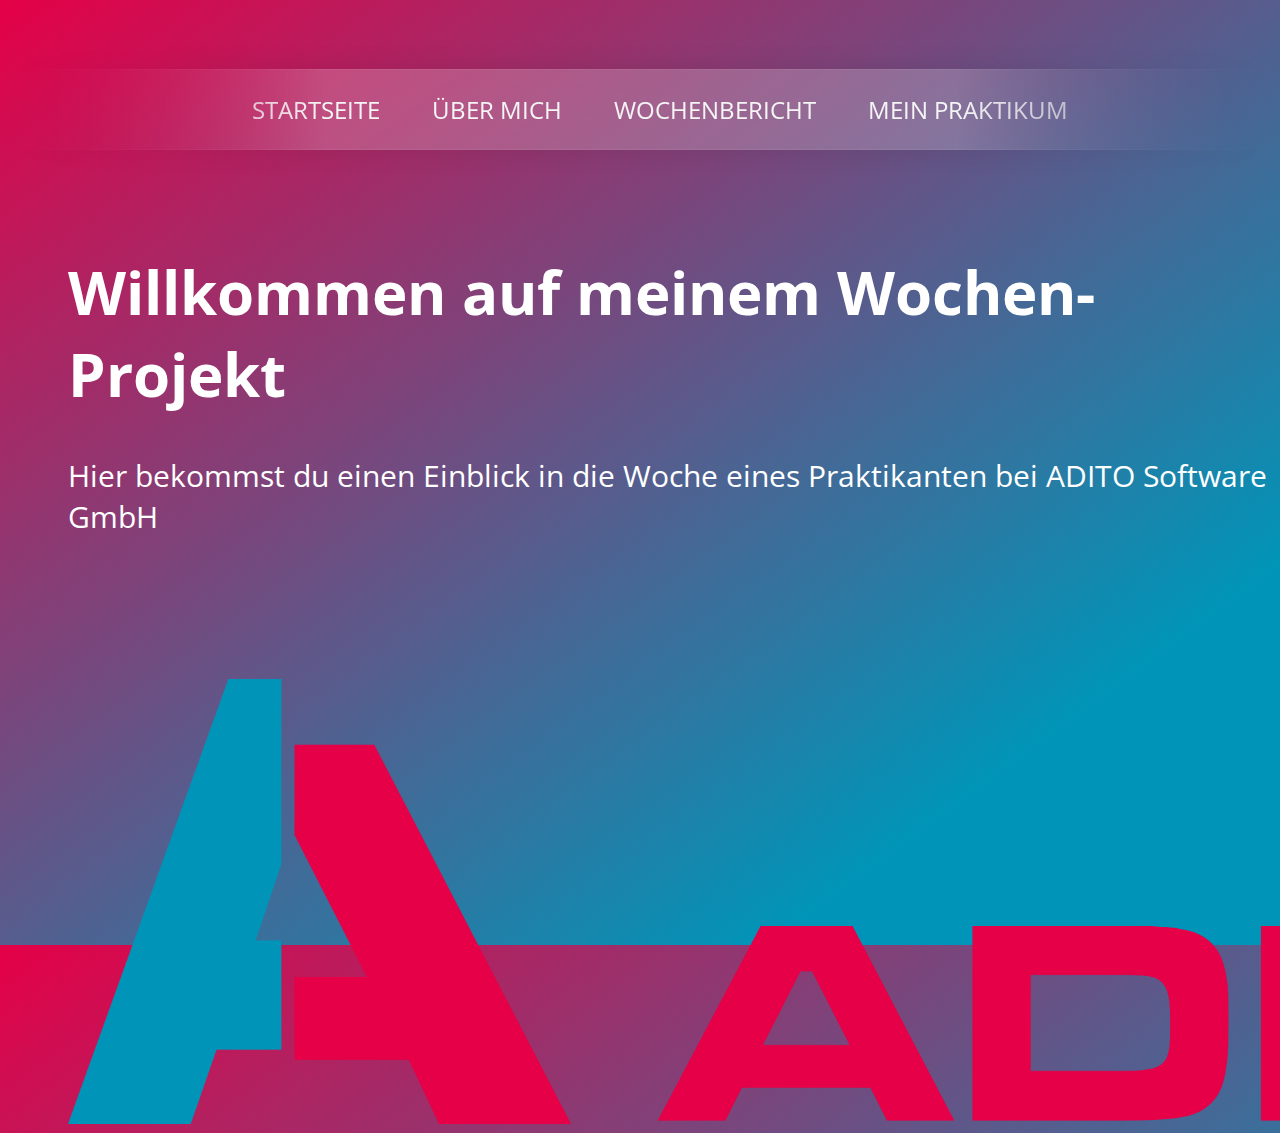
<file: index.html>
<!DOCTYPE html>
<html lang="de">
<head>
    <meta charset="UTF-8">
    <title>Startseite</title>
    <link rel="stylesheet" href="styles.css">
</head>
<body>
    
    <header>
        <nav>
            <ul>
                <li><a href="index.html">Startseite</a></li>
                <li><a href="about.html">Über mich</a></li>
                <li><a href="wochenbericht.html">Wochenbericht</a></li>
                <li><a href="internship.html">Mein Praktikum</a></li>
            </ul>
        </nav>
        <div class="h1">
            <h1>Willkommen auf meinem Wochen-Projekt</h1>
            <p>Hier bekommst du einen Einblick in die Woche eines Praktikanten bei ADITO Software GmbH</p>
            <p><br><br></p>
        
        <img src="adito.png" width="1800" height="auto">
        </div>

    </header>
    
    <main>
        <section id="home">
            
        </section>

    </main>
    
</body>
</file>
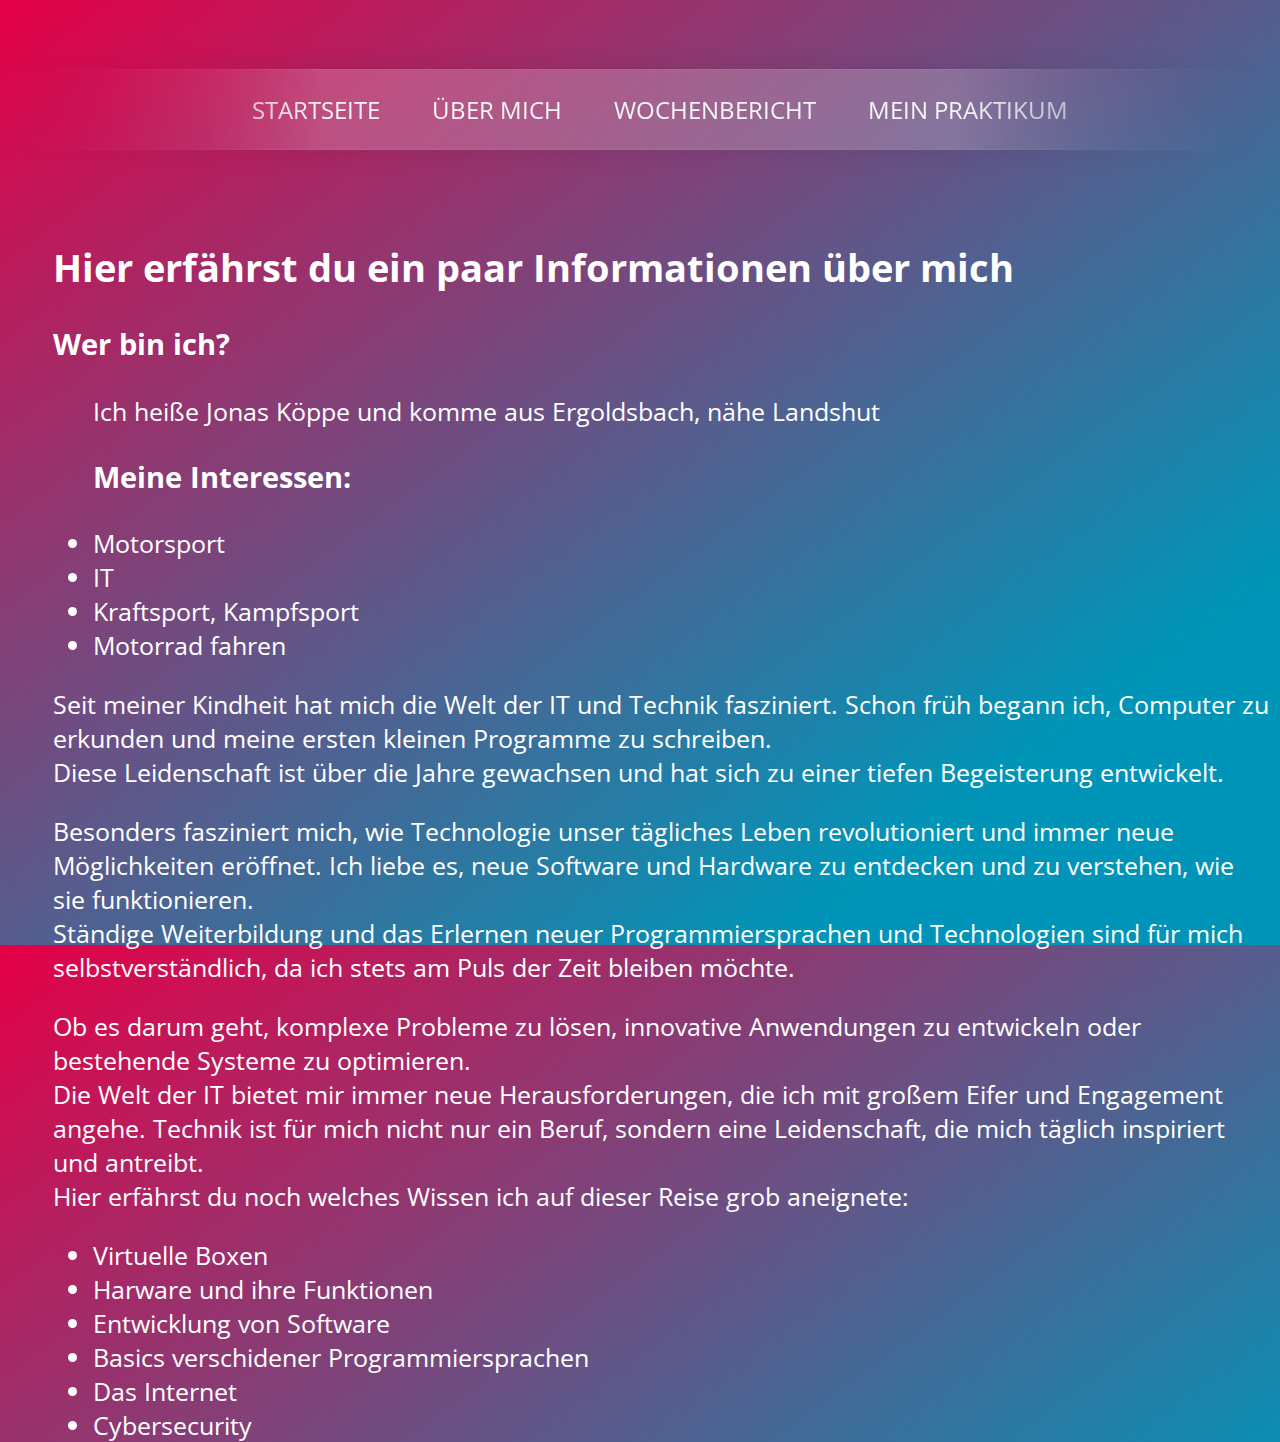
<file: about.html>
<!DOCTYPE html>
<html lang="de">

<head>
    <meta charset="UTF-8">
    <title>Über mich</title>
    <link rel="stylesheet" href="styles.css">
</head>

<body>
    <header>
        <nav>
            <ul>
                <li><a href="index.html">Startseite</a></li>
                <li><a href="about.html">Über mich</a></li>
                <li><a href="wochenbericht.html">Wochenbericht</a></li>
                <li><a href="internship.html">Mein Praktikum</a></li>
            </ul>
        </nav>
    </header>

    <main>
        <div class="main-container">
            <section id="internship">
                <h2>Hier erfährst du ein paar Informationen über mich </h2>
                <h3>Wer bin ich?</h3>
                <ul>
                    <p>Ich heiße Jonas Köppe und komme aus Ergoldsbach, nähe Landshut</p>
                    <h3>Meine Interessen:</h3>
                    <li>Motorsport</li>
                    <li>IT</li>
                    <li>Kraftsport, Kampfsport</li>
                    <li>Motorrad fahren</li>
                </ul>
                
                <p>Seit meiner Kindheit hat mich die Welt der IT und Technik fasziniert. Schon früh begann ich, Computer zu erkunden und meine ersten kleinen Programme zu schreiben. <br> Diese Leidenschaft ist über die Jahre gewachsen und hat sich zu einer tiefen Begeisterung entwickelt.</p>
                <p>Besonders fasziniert mich, wie Technologie unser tägliches Leben revolutioniert und immer neue Möglichkeiten eröffnet. Ich liebe es, neue Software und Hardware zu entdecken und zu verstehen, wie sie funktionieren. <br>Ständige Weiterbildung und das Erlernen neuer Programmiersprachen und Technologien sind für mich selbstverständlich, da ich stets am Puls der Zeit bleiben möchte.</p>
                <p>Ob es darum geht, komplexe Probleme zu lösen, innovative Anwendungen zu entwickeln oder bestehende Systeme zu optimieren. <br> Die Welt der IT bietet mir immer neue Herausforderungen, die ich mit großem Eifer und Engagement angehe. Technik ist für mich nicht nur ein Beruf, sondern eine Leidenschaft, die mich täglich inspiriert und antreibt. <br>Hier erfährst du noch welches Wissen ich auf dieser Reise grob aneignete:</p>
                <ul>
                    <li>Virtuelle Boxen</li>
                    <li>Harware und ihre Funktionen</li>
                    <li>Entwicklung von Software</li>
                    <li>Basics verschidener Programmiersprachen</li>
                    <li>Das Internet</li>
                    <li>Cybersecurity</li>
                </ul>
            </section>
        </div>
    </main>

</body>
</file>
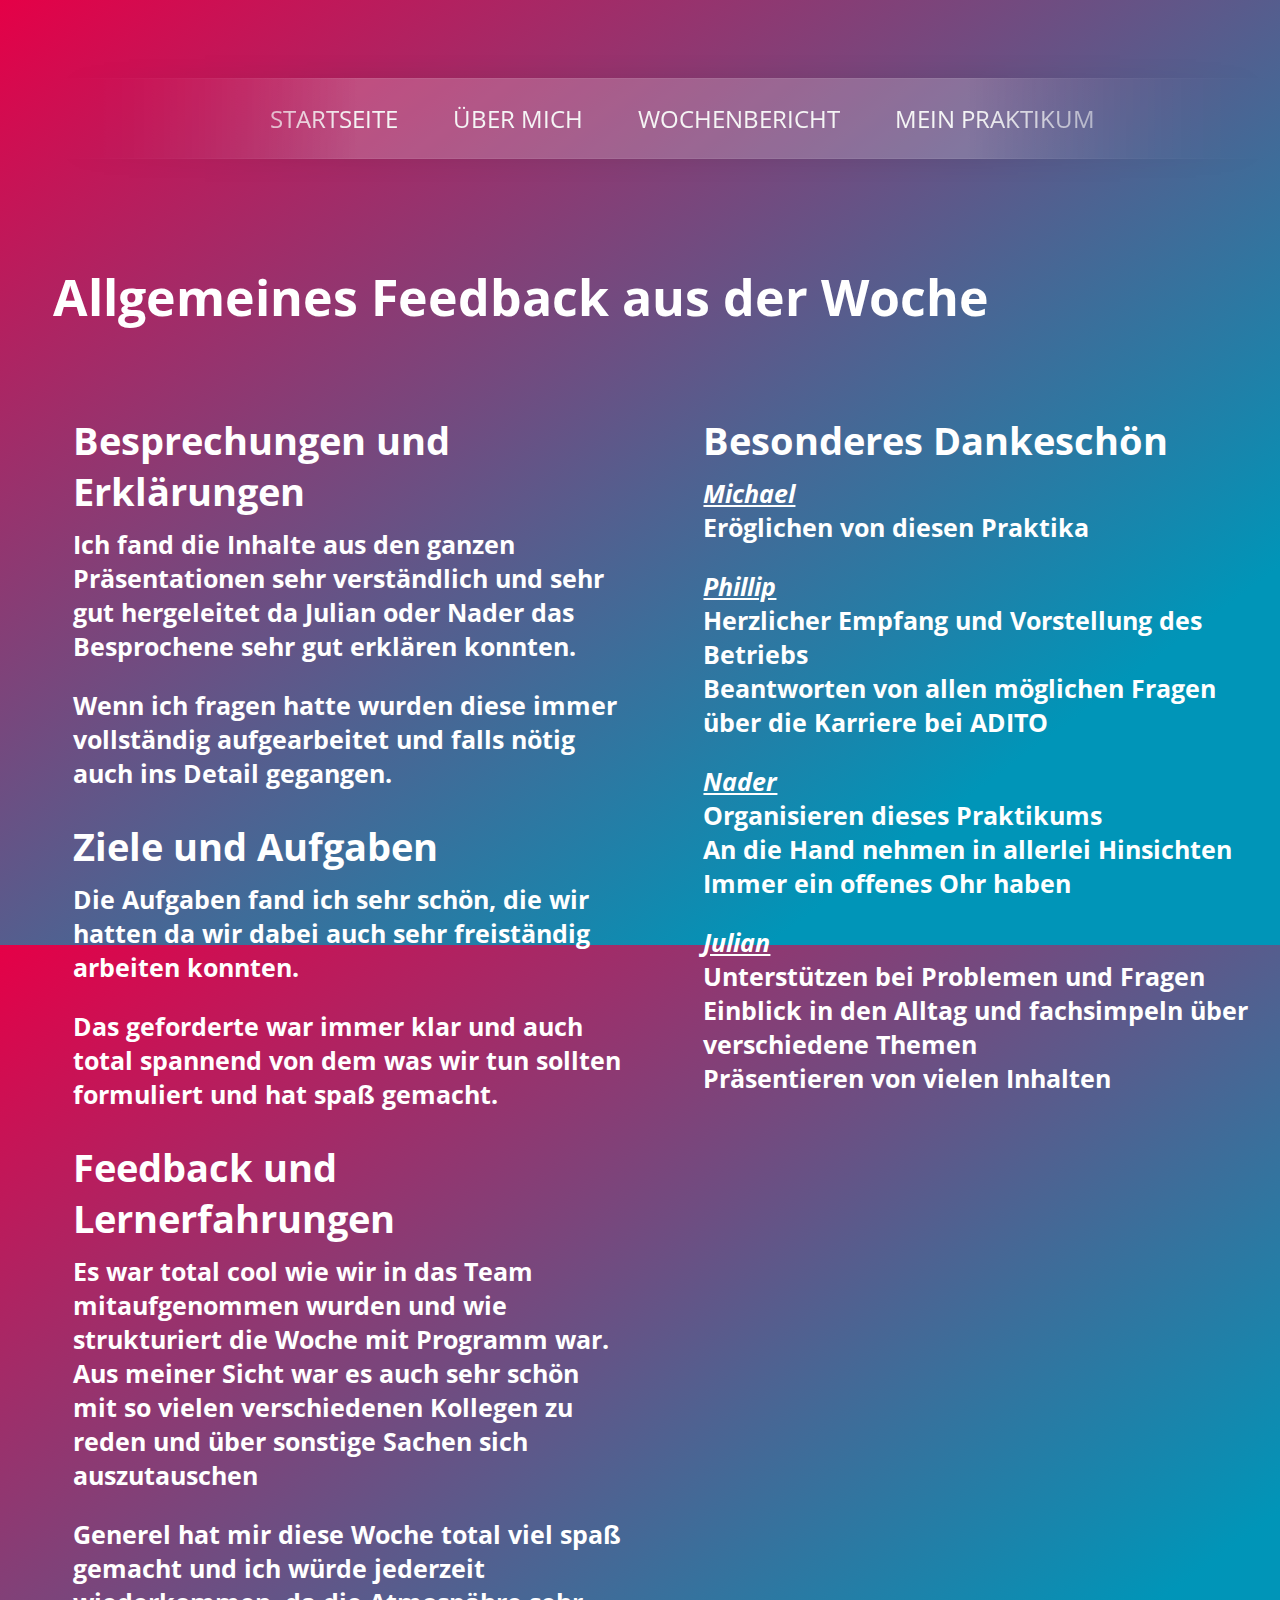
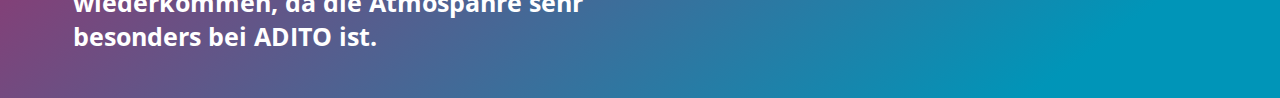
<file: internship.html>
<!DOCTYPE html>
<html lang="de">
<head>
    <meta charset="UTF-8">
    <title>Mein Praktikum</title>
    <link rel="stylesheet" href="styles.css">
</head>
<div class="main-container">
    <body>
        <header>
            <nav>
                <ul>
                    <li><a href="index.html">Startseite</a></li>
                    <li><a href="about.html">Über mich</a></li>
                    <li><a href="wochenbericht.html">Wochenbericht</a></li>
                    <li><a href="internship.html">Mein Praktikum</a></li>
                </ul>
            </nav>
        </header>

        <main>
            <h1>Allgemeines Feedback aus der Woche</h1>
            <div class="zwei">
                <section class="danke">
                    <h2>Besprechungen und Erklärungen</h2>
                    <p>Ich fand die Inhalte aus den ganzen Präsentationen sehr verständlich und sehr gut hergeleitet da Julian oder Nader das Besprochene sehr gut erklären konnten.</p>
                    <p>Wenn ich fragen hatte wurden diese immer vollständig aufgearbeitet und falls nötig auch ins Detail gegangen.</p>
                        
                    <h2>Ziele und Aufgaben</h2>
                    <p>Die Aufgaben fand ich sehr schön, die wir hatten da wir dabei auch sehr freiständig arbeiten konnten.</p>
                    <p>Das geforderte war immer klar und auch total spannend von dem was wir tun sollten formuliert und hat spaß gemacht.</p>
                
                    <h2>Feedback und Lernerfahrungen</h2>
                    <p>Es war total cool wie wir in das Team mitaufgenommen wurden und wie strukturiert die Woche mit Programm war. <br>Aus meiner Sicht war es auch sehr schön mit so vielen verschiedenen Kollegen zu reden und über sonstige Sachen sich auszutauschen</p>
                    <p>Generel hat mir diese Woche total viel spaß gemacht und ich würde jederzeit wiederkommen, da die Atmospähre sehr besonders bei ADITO ist.</p>

                </section>
        
                <section class="danke">
                   

                    <h2>Besonderes Dankeschön</h2>
                    <p><u><em>Michael</em></u><br> Eröglichen von diesen Praktika </p>
                    
                    <p><u><em>Phillip</em></u> <br>Herzlicher Empfang und Vorstellung des Betriebs <br> Beantworten von allen möglichen Fragen über die Karriere bei ADITO</p>    
                    
                    <p><u><em>Nader</em></u><br> 
                        Organisieren dieses Praktikums <br>
                        An die Hand nehmen in allerlei Hinsichten <br>
                        Immer ein offenes Ohr haben <br>
                        
                    </p>

                    <p><u><em>Julian<br></em></u>
                        Unterstützen bei Problemen und Fragen <br>
                        Einblick in den Alltag und fachsimpeln über verschiedene Themen <br>
                        Präsentieren von vielen Inhalten
                    </p>
                </section>
            </div>



        </main>

    </body>
</div>
</file>
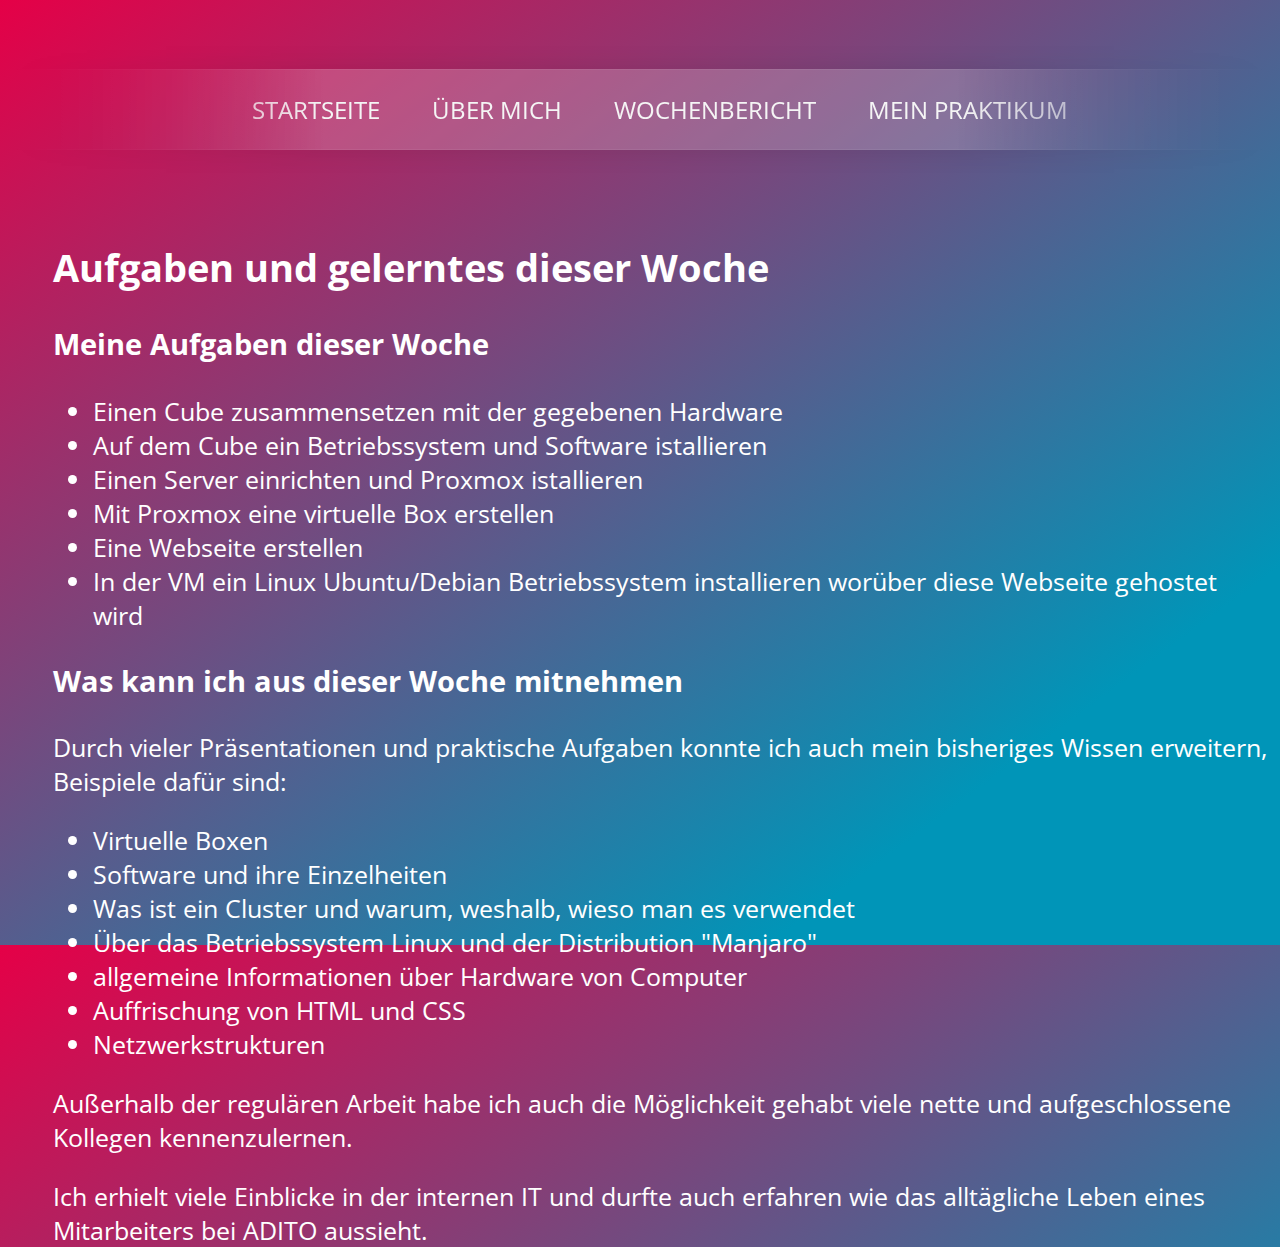
<file: wochenbericht.html>
<!DOCTYPE html>
<html lang="de">
<head>
    <meta charset="UTF-8">
    <title>Wochenbericht</title>
    <link rel="stylesheet" href="styles.css">
</head>
<body>
    <header>
            <nav>
                <ul>
                    <li><a href="index.html">Startseite</a></li>
                    <li><a href="about.html">Über mich</a></li>
                    <li><a href="wochenbericht.html">Wochenbericht</a></li>
                    <li><a href="internship.html">Mein Praktikum</a></li>
                </ul>
            </nav>
    </header>
    <div class="main-container">
        
        <section class="projects-tasks">
            <h2>Aufgaben und gelerntes dieser Woche</h2>
            <div class="task">
                <h3>Meine Aufgaben dieser Woche</h3>
                <ul>
                    <li>Einen Cube zusammensetzen mit der gegebenen Hardware</li>
                    <li>Auf dem Cube ein Betriebssystem und Software istallieren</li>
                    <li>Einen Server einrichten und Proxmox istallieren</li>
                    <li>Mit Proxmox eine virtuelle Box erstellen</li>
                    <li>Eine Webseite erstellen</li>
                    <li>In der VM ein Linux Ubuntu/Debian Betriebssystem installieren worüber diese Webseite gehostet wird</li>
                </ul>
            </div>
            
            <div class="learning">
                <h3>Was kann ich aus dieser Woche mitnehmen</h3>
                <p>Durch vieler Präsentationen und praktische Aufgaben konnte ich auch mein bisheriges Wissen erweitern, Beispiele dafür sind:</p>
                <ul>
                    <li>Virtuelle Boxen</li>
                    <li>Software und ihre Einzelheiten</li>
                    <li>Was ist ein Cluster und warum, weshalb, wieso man es verwendet</li>
                    <li>Über das Betriebssystem Linux und der Distribution "Manjaro" </li>
                    <li>allgemeine Informationen über Hardware von Computer</li>
                    <li>Auffrischung von HTML und CSS</li>
                    <li>Netzwerkstrukturen</li>
                </ul>
                <p>Außerhalb der regulären Arbeit habe ich auch die Möglichkeit gehabt viele nette und aufgeschlossene Kollegen kennenzulernen.</p>
                <p>Ich erhielt viele Einblicke in der internen IT und durfte auch erfahren wie das alltägliche Leben eines Mitarbeiters bei ADITO aussieht.</p>
            </div>
        </section>
        

    </div>
</body>
</html>
</file>
<file: styles.css>
@import url(https://fonts.googleapis.com/css?family=Open+Sans);

html {
  height:105%;
  background-image: linear-gradient(to right bottom, #e50047 0%, #0095b8 80%);
  color: white;
}

nav {
  max-width: 1800px;
  mask-image: linear-gradient(90deg, rgba(255, 255, 255, 0) 0%, #ffffff 25%, #ffffff 75%, rgba(255, 255, 255, 0) 100%);
  margin: 0 auto;
  padding: 45px 0;
}

nav ul {
  text-align: center;
  background: linear-gradient(90deg, rgba(255, 255, 255, 0) 0%, rgba(255, 255, 255, 0.2) 25%, rgba(255, 255, 255, 0.2) 75%, rgba(255, 255, 255, 0) 100%);
  box-shadow: 0 0 25px rgba(0, 0, 0, 0.1), inset 0 0 1px rgba(255, 255, 255, 0.6);
}

nav ul li {
  display: inline-block;
}

nav ul li a {
  padding: 24px;
  font-family: "Open Sans";
  text-transform:uppercase;
  color: rgb(245, 245, 245);
  font-size: 24px;
  text-decoration: none;
  display: block;
}

nav ul li a:hover {
  box-shadow: 0 0 10px rgba(0, 0, 0, 0.1), inset 0 0 1px rgba(255, 255, 255, 0.6);
  background: rgba(255, 255, 255, 0.1);
  color: rgba(0, 102, 255, 0.7);
}

.main-container {
    margin-left: 45px;
    font-size: 25px;
    font-family: "Open Sans";
}

.h1 {
    margin-left: 60px;
    font-size: 30px;
    font-family: "Open Sans"
}

.kurzprofil {
    margin-left: 45px;
    font-size: 20px;
    font-family: "Open Sans"  
}



.zwei {
  display: flex;
  justify-content: space-between;
}

.danke {
  padding: 10px;
  margin: 10px;
  width: 45%;
}

.danke h2 {
  font-size: 1.5em;
  margin-bottom: 10px;
}

.danke p {
  font-weight: bold;
  margin-top: 10px;
}

.danke ul {
  list-style-type: none;
  padding: 0;
}

.danke ul li {
  margin-bottom: 5px;
}
</file>
